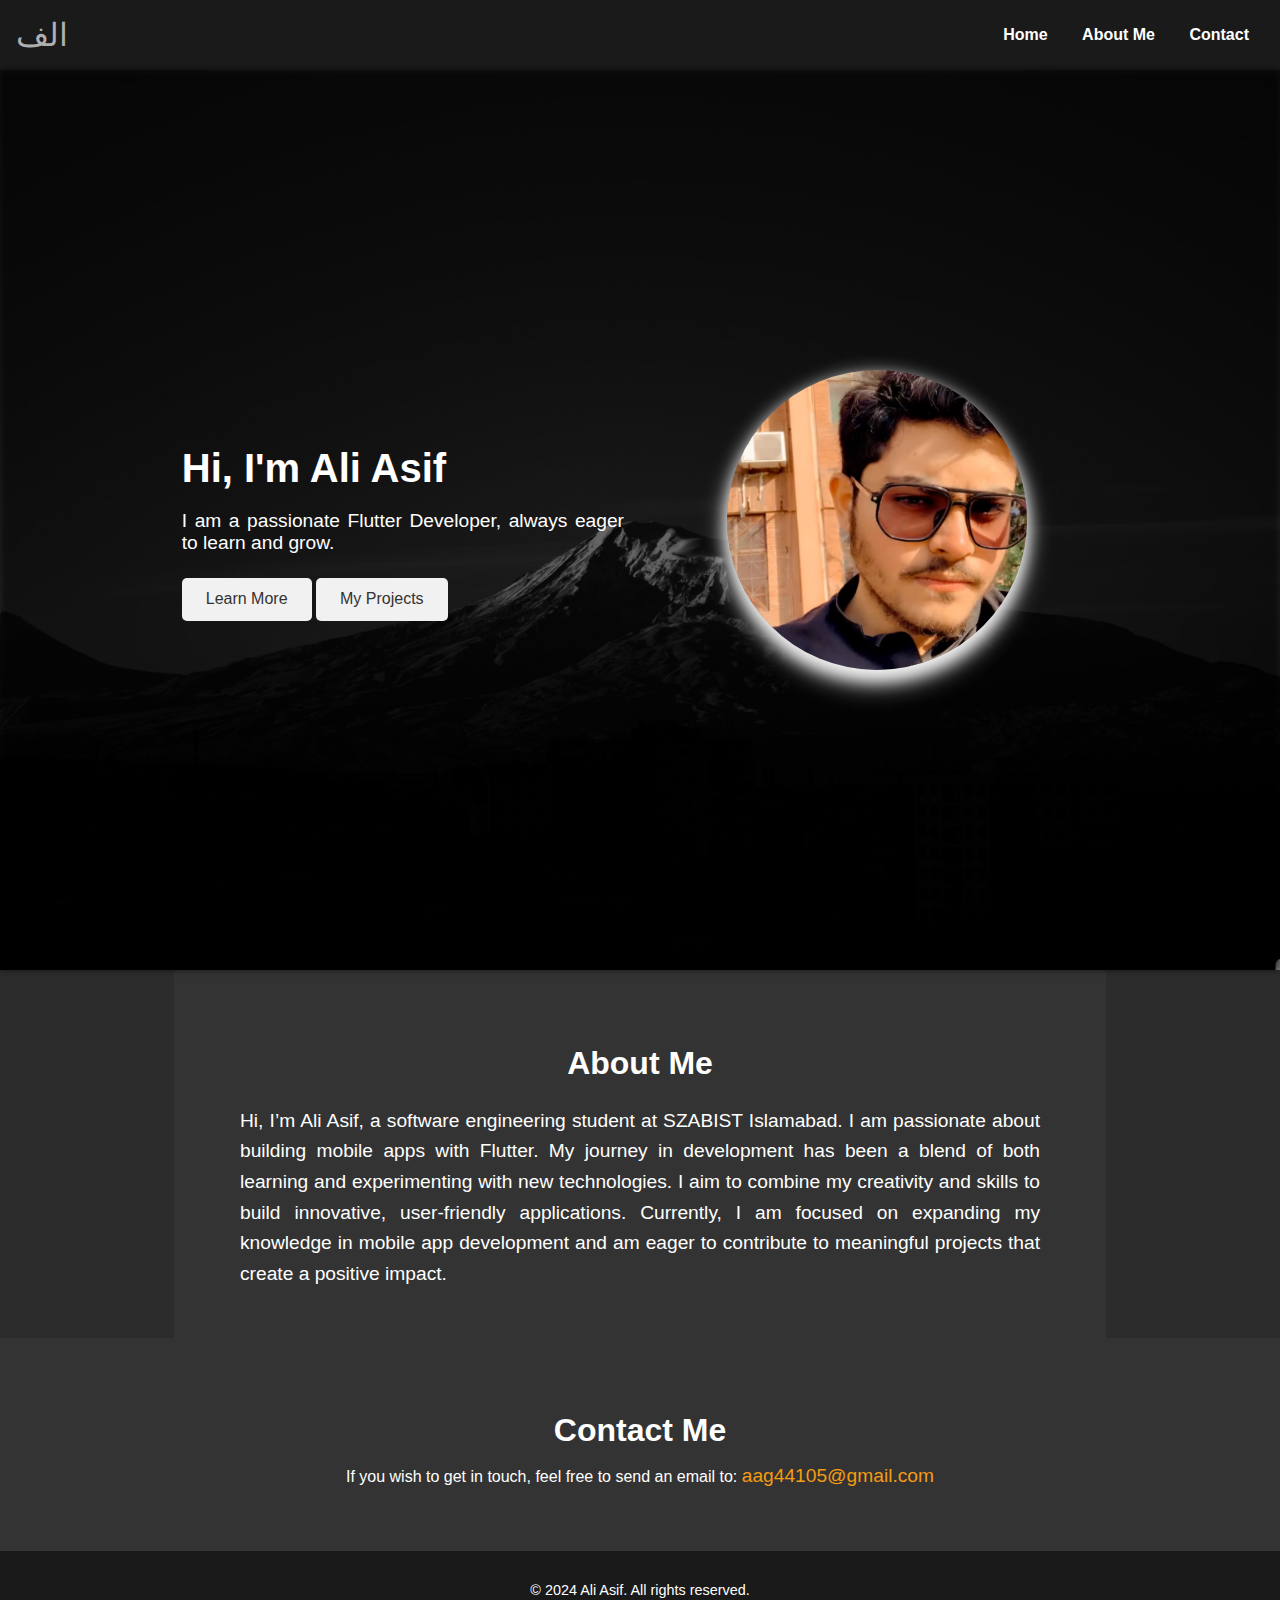
<file: index.html>
<!DOCTYPE html>
<html lang="en">
<head>
  <meta charset="UTF-8">
  <meta name="viewport" content="width=device-width, initial-scale=1.0">
  <title>Ali Asif - Portfolio</title>
  <link rel="stylesheet" href="styles.css">
</head>
<body>
  <!-- Header -->
  <header>
    <div class="arabic-alif">الف</div>
    <nav>
      <a href="#hero">Home</a>
      <a href="#about">About Me</a>
      <a href="#contact" class="contact-link">Contact</a> <!-- New Contact button -->
    </nav>
  </header>

  <!-- Hero Section -->
<section class="hero" id="hero">
    <div class="overlay"></div>
    <div class="hero-content">
      <div class="text-section">
        <h1>Hi, I'm Ali Asif</h1>
        <p>I am a passionate Flutter Developer, always eager to learn and grow.</p>
        <a href="#about" class="btn">Learn More</a>
        <a href="projects.html" class="btn">My Projects</a> <!-- Updated "My Projects" button to link to projects.html -->
      </div>
      <div class="image-section">
        <img src="img.jpg" alt="Ali Asif">
      </div>
    </div>
  </section>

  <!-- About Section -->
  <section id="about" class="about-section">
    <h2>About Me</h2>
    <p>Hi, I’m Ali Asif, a software engineering student at SZABIST Islamabad. I am passionate about building mobile apps with Flutter. My journey in development has been a blend of both learning and experimenting with new technologies. I aim to combine my creativity and skills to build innovative, user-friendly applications. Currently, I am focused on expanding my knowledge in mobile app development and am eager to contribute to meaningful projects that create a positive impact.</p>
  </section>

  <!-- Contact Section -->
  <section id="contact" class="contact-section">
    <h2>Contact Me</h2>
    <p>If you wish to get in touch, feel free to send an email to: <a href="mailto:aag44105@gmail.com">aag44105@gmail.com</a></p>
  </section>

  <!-- Footer -->
  <footer>
    <p>&copy; 2024 Ali Asif. All rights reserved.</p>
  </footer>

  <script>
    // Smooth Scroll JavaScript
    document.querySelectorAll('a[href^="#"]').forEach(anchor => {
      anchor.addEventListener('click', function (e) {
        e.preventDefault();
        const targetElement = document.querySelector(this.getAttribute('href'));
        window.scrollTo({
          top: targetElement.offsetTop,
          behavior: 'smooth'
        });
      });
    });
  </script>
</body>
</html>
</file>
<file: styles.css>
/* General Styles */
body {
    font-family: Arial, sans-serif;
    margin: 0;
    padding: 0;
    color: #fff;
    background: #2c2c2c;
    position: relative;
    scroll-behavior: smooth; /* Add smooth scrolling effect */
  }
  
  a {
    color: #fff;
    text-decoration: none;
  }
  
  a:hover {
    text-decoration: underline;
  }
  
  /* Header */
  header {
    background: #1a1a1a;
    padding: 1rem;
    text-align: center;
    display: flex;
    justify-content: space-between;
    align-items: center;
  }
  
  header .arabic-alif {
    font-size: 2rem;
    font-family: 'Amiri', serif; /* Elegant Arabic-style font */
    color: #afafaf;
  }
  
  header nav a {
    margin: 0 15px;
    font-size: 1rem;
    font-weight: bold;
  }
  
  header nav a:hover {
    color: #f39c12;
  }
  
  /* Hero Section */
  .hero {
    height: 100vh;
    display: flex;
    align-items: center;
    justify-content: center;
    position: relative;
    background: url('wp12475273-dark-grey-4k-wallpapers.jpg') no-repeat center center/cover;
  }
  
  .hero .overlay {
    position: absolute;
    top: 0;
    left: 0;
    width: 100%;
    height: 100%;
    background: rgba(0, 0, 0, 0.6); /* Dark overlay to improve text visibility */
    filter: blur(3px); /* Blur only the background */
    z-index: 0;
  }
  
  .hero-content {
    display: flex;
    align-items: center;
    max-width: 1200px;
    margin: 0 auto;
    padding: 2rem;
    position: relative;
    z-index: 1; /* Ensure content is above the background */
  }
  
  .text-section {
    flex: 1;
    margin-right: 2rem;
  }
  
  .text-section h1 {
    font-size: 2.5rem;
    margin-bottom: 1rem;
  }
  
  .text-section p {
    font-size: 1.2rem;
    margin-bottom: 1.5rem;
    text-align: justify;
  }
  
  .text-section .btn {
    display: inline-block;
    background: #f1f1f1; /* Graysh white color */
    color: #333;
    padding: 0.8rem 1.5rem;
    font-size: 1rem;
    border-radius: 5px;
  }
  
  .text-section .btn:hover {
    background: #ccc;
  }
  
  .image-section {
    flex: 1;
    display: flex;
    justify-content: center;
    align-items: center;
    position: relative;
  }
  
  .image-section img {
    width: 300px;
    height: 300px;
    border-radius: 50%;
    box-shadow: 0 10px 15px rgba(255, 255, 255, 0.8); /* Bottom-only shadow */
    filter: drop-shadow(0px 5px 10px rgba(255, 255, 255, 0.8)); /* Bottom shadow */
    transition: all 0.3s ease;
  }
  
  .image-section img:hover {
    transform: scale(1.05); /* Slight zoom on hover */
  }
  
  /* About Section */
  .about-section {
    background: #333;
    padding: 3rem 1rem;
    text-align: justify;
    max-width: 900px;
    margin: 0 auto; /* Centers the text */
  }
  
  .about-section h2 {
    font-size: 2rem;
    margin-bottom: 1.5rem;
    text-align: center;
  }
  
  .about-section p {
    font-size: 1.2rem;
    line-height: 1.6;
    text-align: justify;
    margin-bottom: 1.5rem;
    max-width: 800px; /* Limits the width for a more readable line length */
    margin: 0 auto; /* Centers the paragraphs */
  }
  /* Contact Section */
.contact-section {
    background: #333;
    color: #fff;
    padding: 3rem 1rem;
    text-align: center;
  }
  
  .contact-section h2 {
    font-size: 2rem;
    margin-bottom: 1rem;
  }
  
  .contact-section a {
    color: #f39c12;
    font-size: 1.2rem;
    text-decoration: none;
  }
  
  .contact-section a:hover {
    text-decoration: underline;
  }
  
  /* Footer */
  footer {
    background: #1a1a1a;
    padding: 1rem;
    text-align: center;
    font-size: 0.9rem;
  }
</file>
